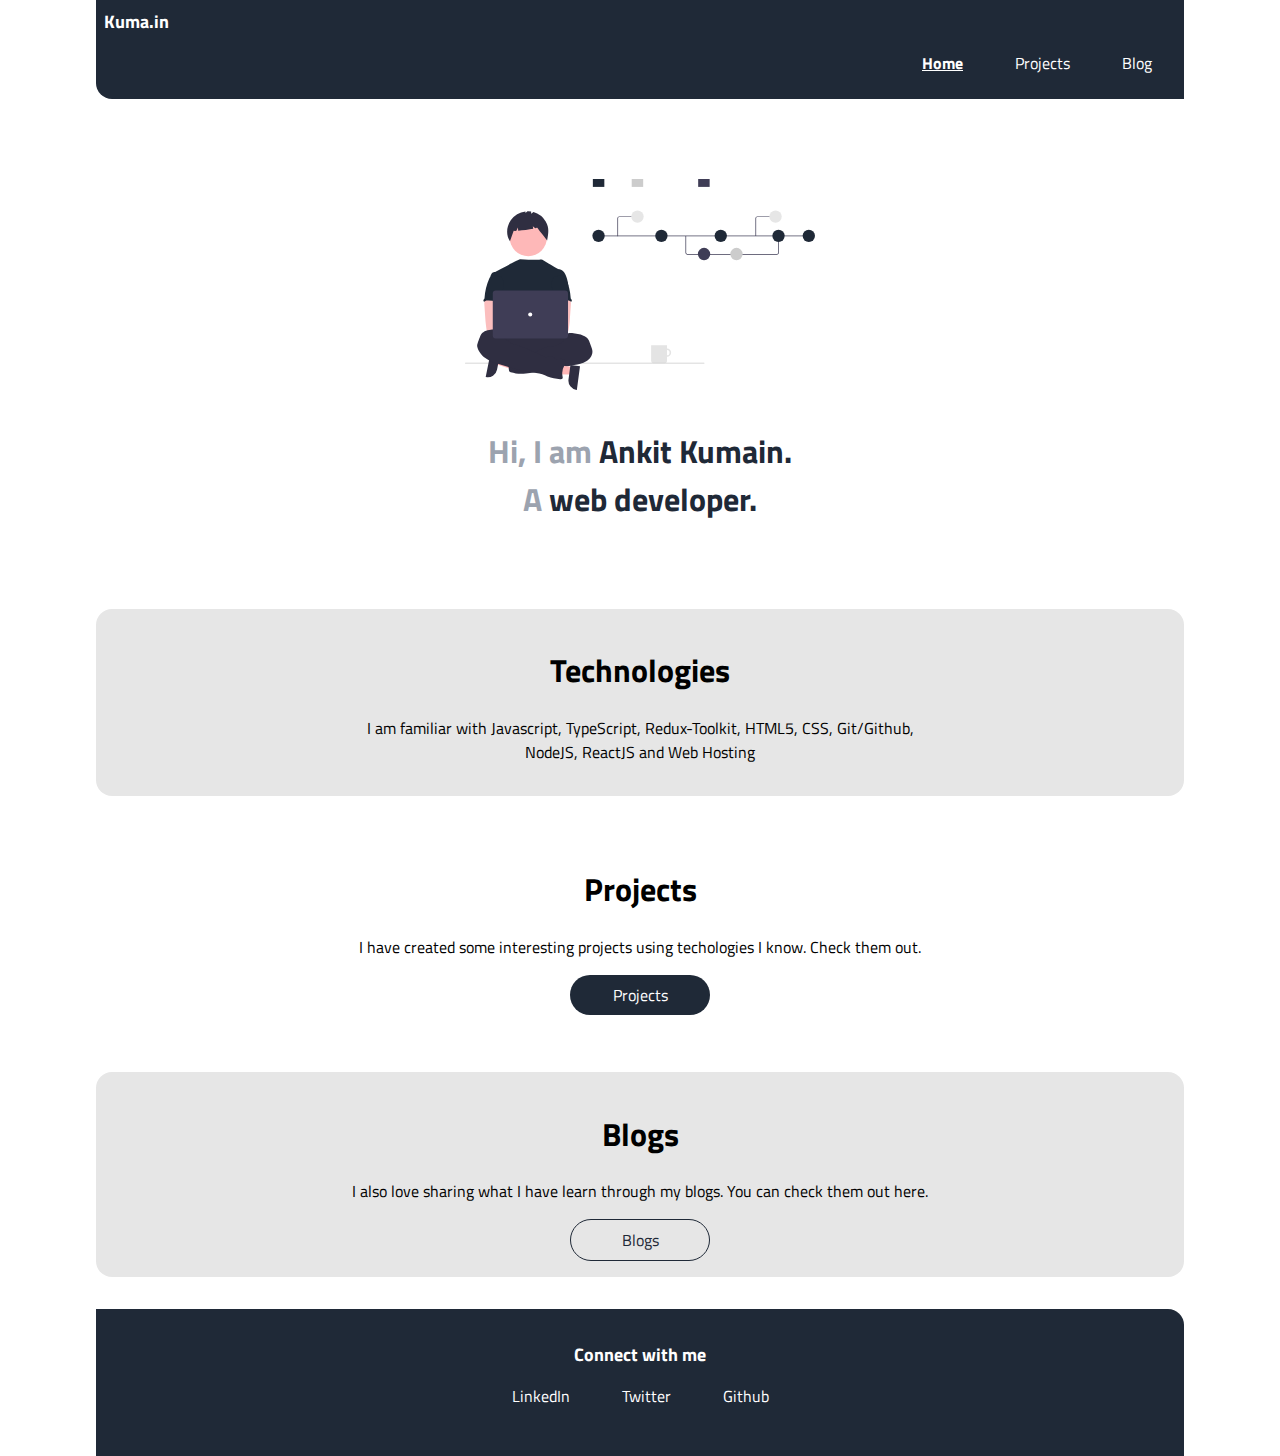
<file: index.html>
<!DOCTYPE html>
<html lang="en">
<head>
    <meta charset="UTF-8">
    <meta http-equiv="X-UA-Compatible" content="IE=edge">
    <meta name="viewport" content="width=device-width, initial-scale=1.0">
    <title>Home</title>
    <link rel="stylesheet" href="style.css">
    <link rel="shortcut icon" href="images/favicon.ico" type="image/x-icon">
</head>
<body>
    <nav class="navigation container">
        <div class="nav-brand">
            Kuma.in
            </div>
        <ul class="list-non-bullet nav-pills">
            <li class="list-item-inline">
                <a class="link link-active" href="home.html">Home</a>
            </li>
            <li class="list-item-inline">
                <a class="link" href="projects.html">Projects</a>
            </li>
            <li class="list-item-inline">
                <a class="link" href="blogs.html">Blog</a>
            </li>
        </ul>
    </nav>
    <header class="hero">
        <img class="hero-img" src="/images/index-hero-img.svg" />
        <h1 class="hero-heading">Hi, I am <span class="heading-inverted">Ankit Kumain.</span><br> A <span class="heading-inverted"> web developer.</span></h1>
    </header>

    <section class="section ow">
        <div class="container container-center">
            <h1>Technologies</h1>
            <p>I am familiar with Javascript, TypeScript, Redux-Toolkit, HTML5, CSS, Git/Github, NodeJS, ReactJS and Web Hosting</p>
            
        </div>
        </section>
        <section class="section">
            <div class="container container-center">
                <h1>Projects</h1>
                <p>I have created some interesting projects using techologies I know. Check them out.</p>
                <a class="link link-primary" href="projects.html">Projects</a>
            </div>
    
        </section>

        <section class="section ow">
            <div class="container container-center">
                <h1>Blogs</h1>
                <p>I also love sharing what I have learn through my blogs. You can check them out here.</p>
                <a class="link link-secondary" href="blogs.html">Blogs</a>

            </div>
            
            </section>

            <footer class="footer">
                <div class="footer-header">Connect with me</div>
                <ul class="social-links list-non-bullet">
                    <li class="list-item-inline">
                        <a target="blank" class="link" href="https://www.linkedin.com/in/ankit-kumain-4124a21b3/">
                            LinkedIn
                        </a>
                    </li>
                    <li class="list-item-inline">
                        <a target="blank" class="link" href="https://twitter.com/Ankit_k10">
                            Twitter
                        </a>
                    </li>
                    <li class="list-item-inline">
                        <a target="blank" class="link" href="https://github.com/Maianki">
                            Github
                        </a>
                    </li>
                    
                </ul>
            </footer>
</body>
</html>
</file>
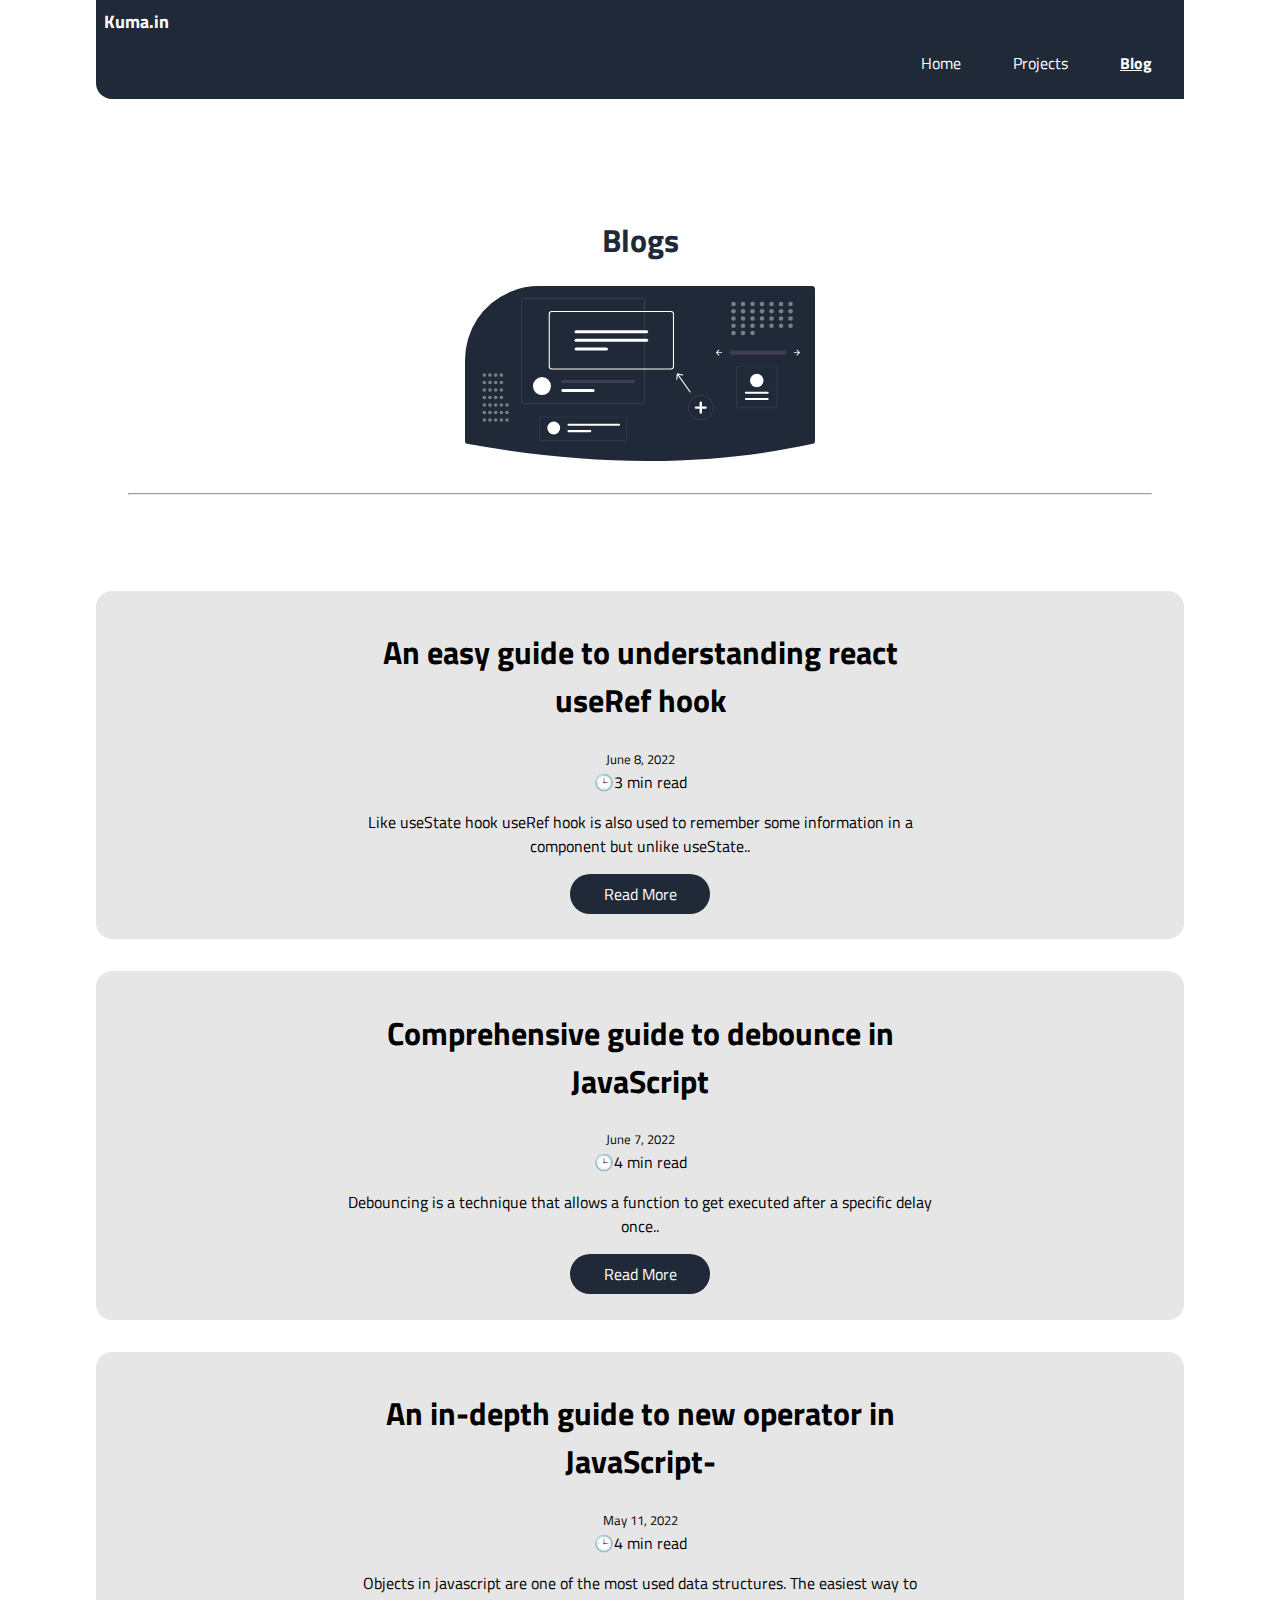
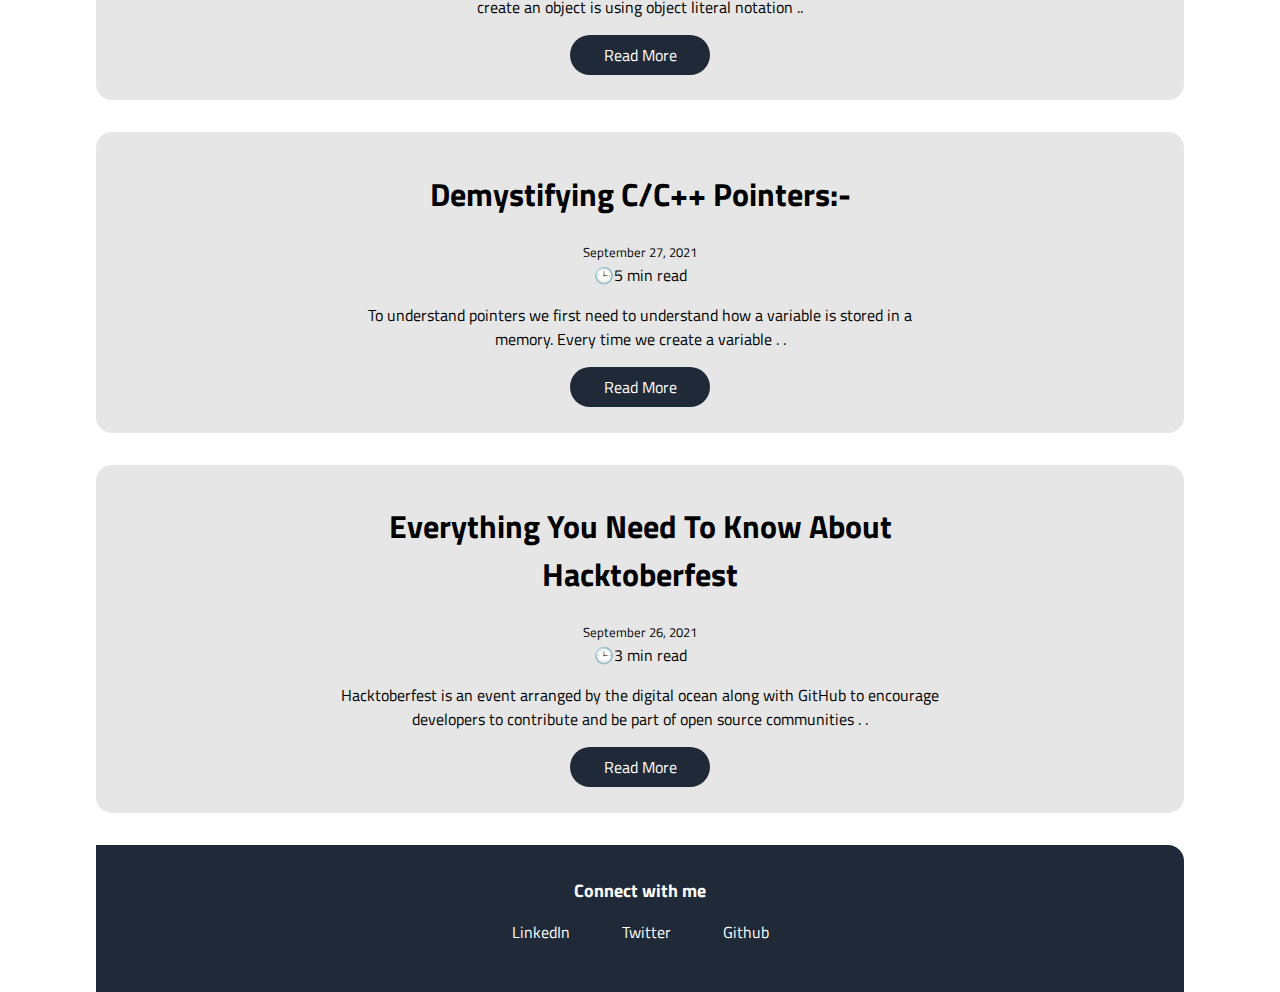
<file: blogs.html>
<!DOCTYPE html>
<html lang="en">
<head>
    <meta charset="UTF-8">
    <meta http-equiv="X-UA-Compatible" content="IE=edge">
    <meta name="viewport" content="width=device-width, initial-scale=1.0">
    <title>Blogs | Kuma.in</title>
    <link rel="stylesheet" href="style.css">
</head>
<body>
    <nav class="navigation container">
        <div class="nav-brand">
            Kuma.in
            </div>
        <ul class="list-non-bullet nav-pills">
            <li class="list-item-inline">
                <a class="link" href="index.html">Home</a>
            </li>
            <li class="list-item-inline">
                <a class="link" href="projects.html">Projects</a>
            </li>
            <li class="list-item-inline">
                <a class="link  link-active" href="blogs.html">Blog</a>
            </li>
        </ul>
    </nav>
    
    <header class="hero">
        <h1 class="hero-heading" id="hero-title">Blogs</h1>
        <img class="hero-img" src="/images/blog-hero-2.svg" />
        
        <hr>
    </header>

    <ol class="list-non-bullet" reversed>

        <li>
            <section class="section ow">
                <div class="container container-center">
                    <h1>An easy guide to understanding react useRef hook</h1>
                    <small>June 8, 2022</small>
                    <div>🕒3 min read</div>
        
                    <p>Like useState hook useRef hook is also used to remember some information in a component but unlike
                        useState..</p>
                    <a target="blank" class="link link-primary margin-md"
                        href="https://ankitkumain.hashnode.dev/an-easy-guide-to-understanding-react-useref-hook">Read More</a>
                </div>
            </section>
        </li>
        
        <li>
            <section class="section ow">
                <div class="container container-center">
                    <h1>Comprehensive guide to debounce in JavaScript</h1>
                    <small>June 7, 2022</small>
                    <div>🕒4 min read</div>
        
                    <p>Debouncing is a technique that allows a function to get executed after a specific delay once..</p>
                    <a target="blank" class="link link-primary margin-md"
                        href="https://ankitkumain.hashnode.dev/comprehensive-guide-to-debounce-in-javascript">Read More</a>
                </div>
            </section>
        </li>
        
        <li>
            <section class="section ow">
                <div class="container container-center">
                    <h1>An in-depth guide to new operator in JavaScript-</h1>
                    <small>May 11, 2022</small>
                    <div>🕒4 min read</div>
        
                    <p>Objects in javascript are one of the most used data structures. The easiest way to create an object is
                        using object
                        literal notation ..</p>
                    <a target="blank" class="link link-primary margin-md"
                        href="https://ankitkumain.hashnode.dev/an-in-depth-guide-to-new-operator-in-javascript">Read More</a>
                </div>
            </section>
        </li>
                    <li>
                        <section class="section ow">
                            <div class="container container-center">
                                <h1>Demystifying C/C++ Pointers:-</h1>
                                <small>September 27, 2021</small>
                                <div>🕒5 min read</div>

                    <p>To understand pointers we first need to understand how a variable is stored in a memory. Every time we create a variable . .</p>
                    <a target="blank" class="link link-primary margin-md" href="https://subsequent-literature-db4.notion.site/Demystifying-C-C-Pointers-82b4e5c3d8234bd1bd55e10860d3c854">Read More</a>
                </div>
                </section>
        </li>

        <li>
            <section class="section ow">
                <div class="container container-center">
                    <h1>Everything You Need To Know About Hacktoberfest</h1>
                    <small>September 26, 2021</small>
                    <div>🕒3 min read</div>

                    <p>Hacktoberfest is an event arranged by the digital ocean along with GitHub to encourage developers to contribute and be part of open source communities . .</p>
                    <a target="blank" class="link link-primary margin-md" href="https://subsequent-literature-db4.notion.site/Everything-you-need-to-know-about-hacktoberfest-c03c9f28538f4eada7f681ff4a87fecf">Read More</a>
                </div>
                </section>
        </li>
    </ol>

    <footer class="footer">
        <div class="footer-header">Connect with me</div>
        <ul class="social-links list-non-bullet">
            <li class="list-item-inline">
                <a target="blank" class="link" href="https://www.linkedin.com/in/ankit-kumain-4124a21b3/">
                    LinkedIn
                </a>
            </li>
            <li class="list-item-inline">
                <a target="blank"class="link" href="https://twitter.com/Ankit_k10">
                    Twitter
                </a>
            </li>
            <li class="list-item-inline">
                <a target="blank"class="link" href="https://github.com/Maianki">
                    Github
                </a>
            </li>
            
        </ul>
    </footer>
</body>
</html>
</file>
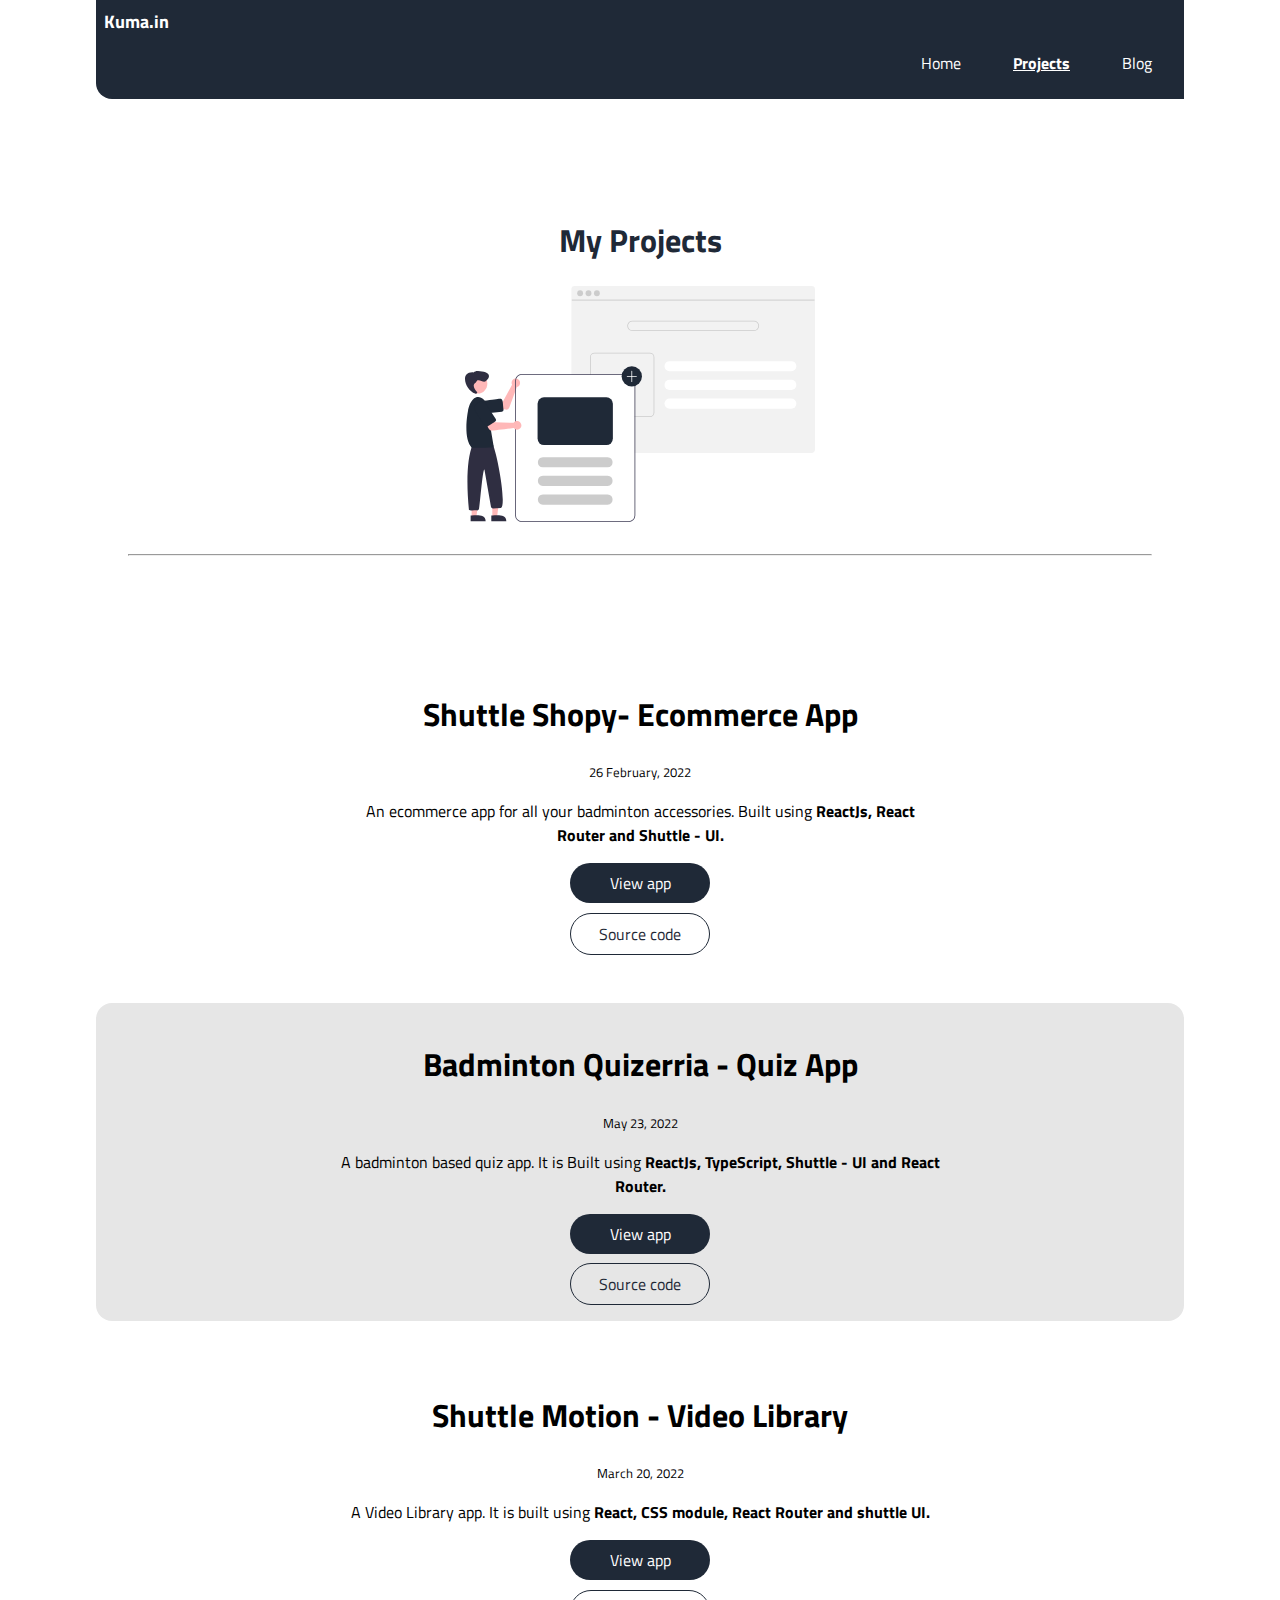
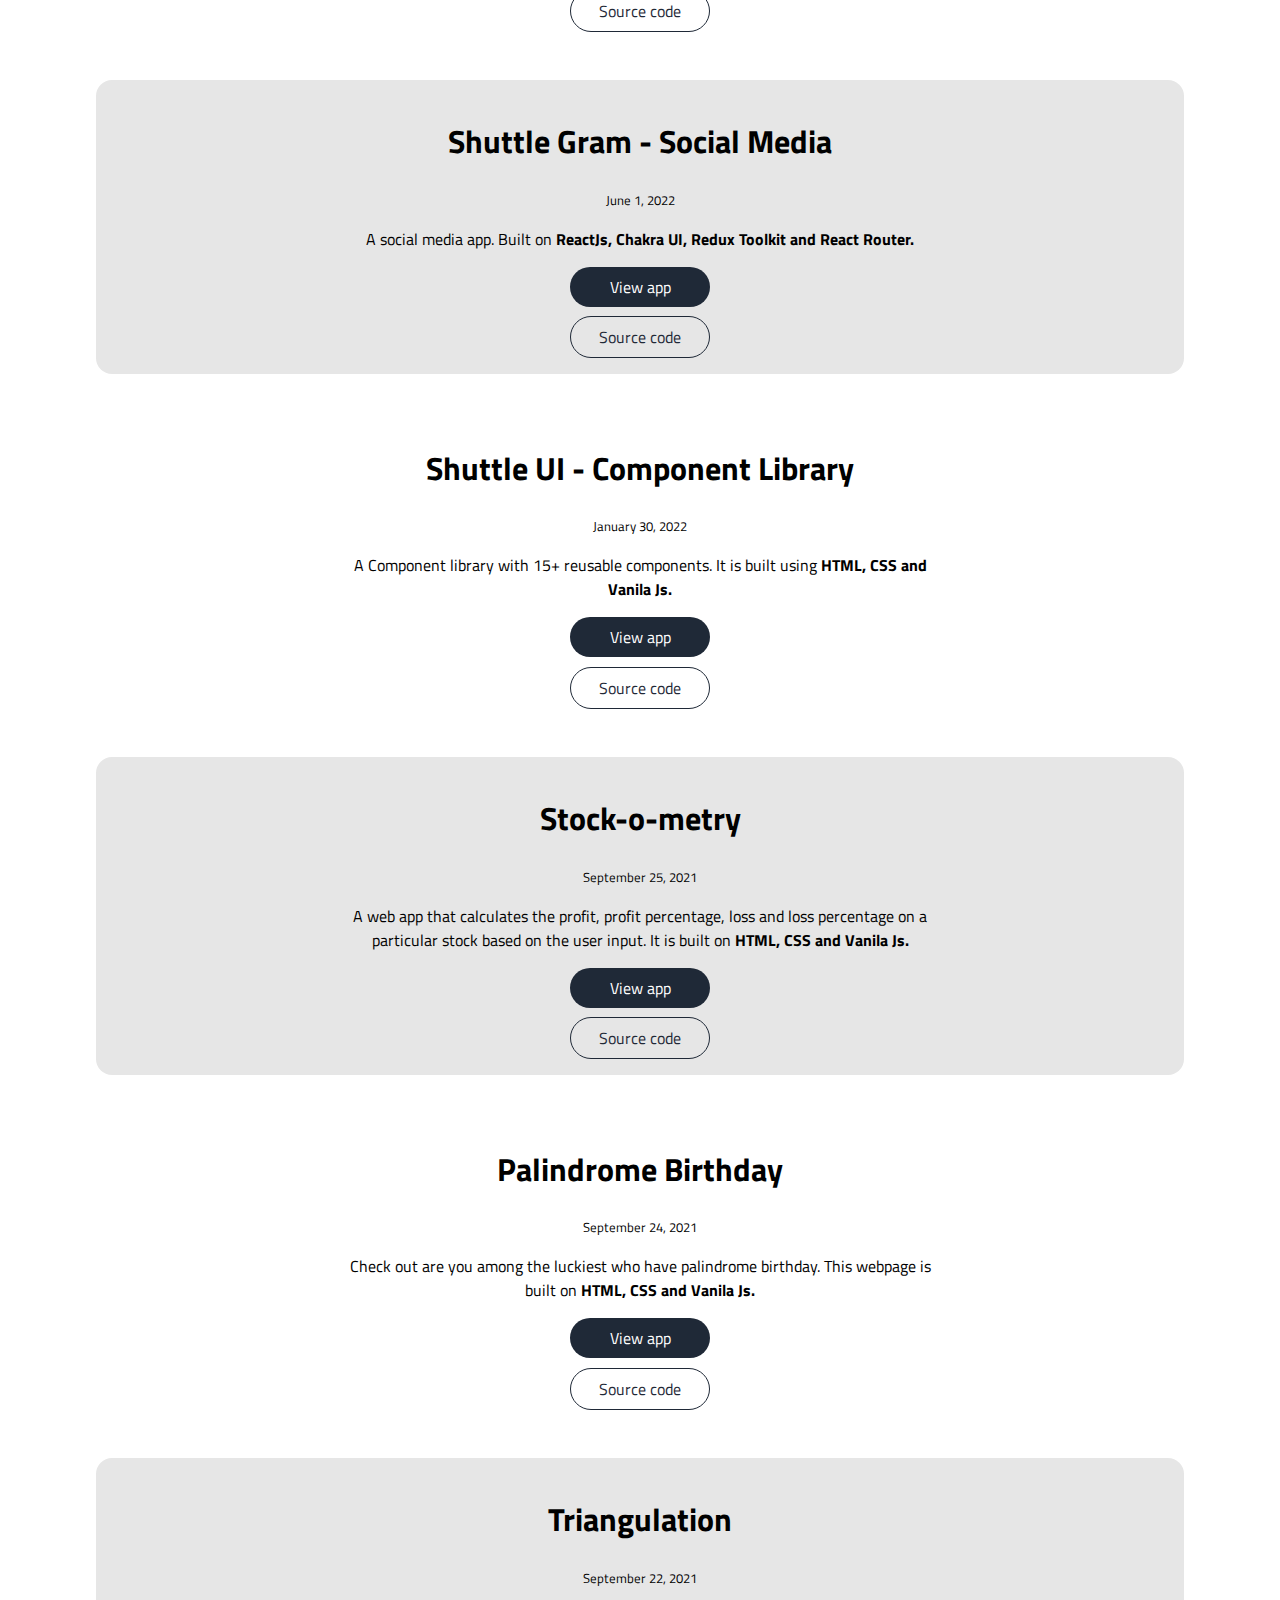
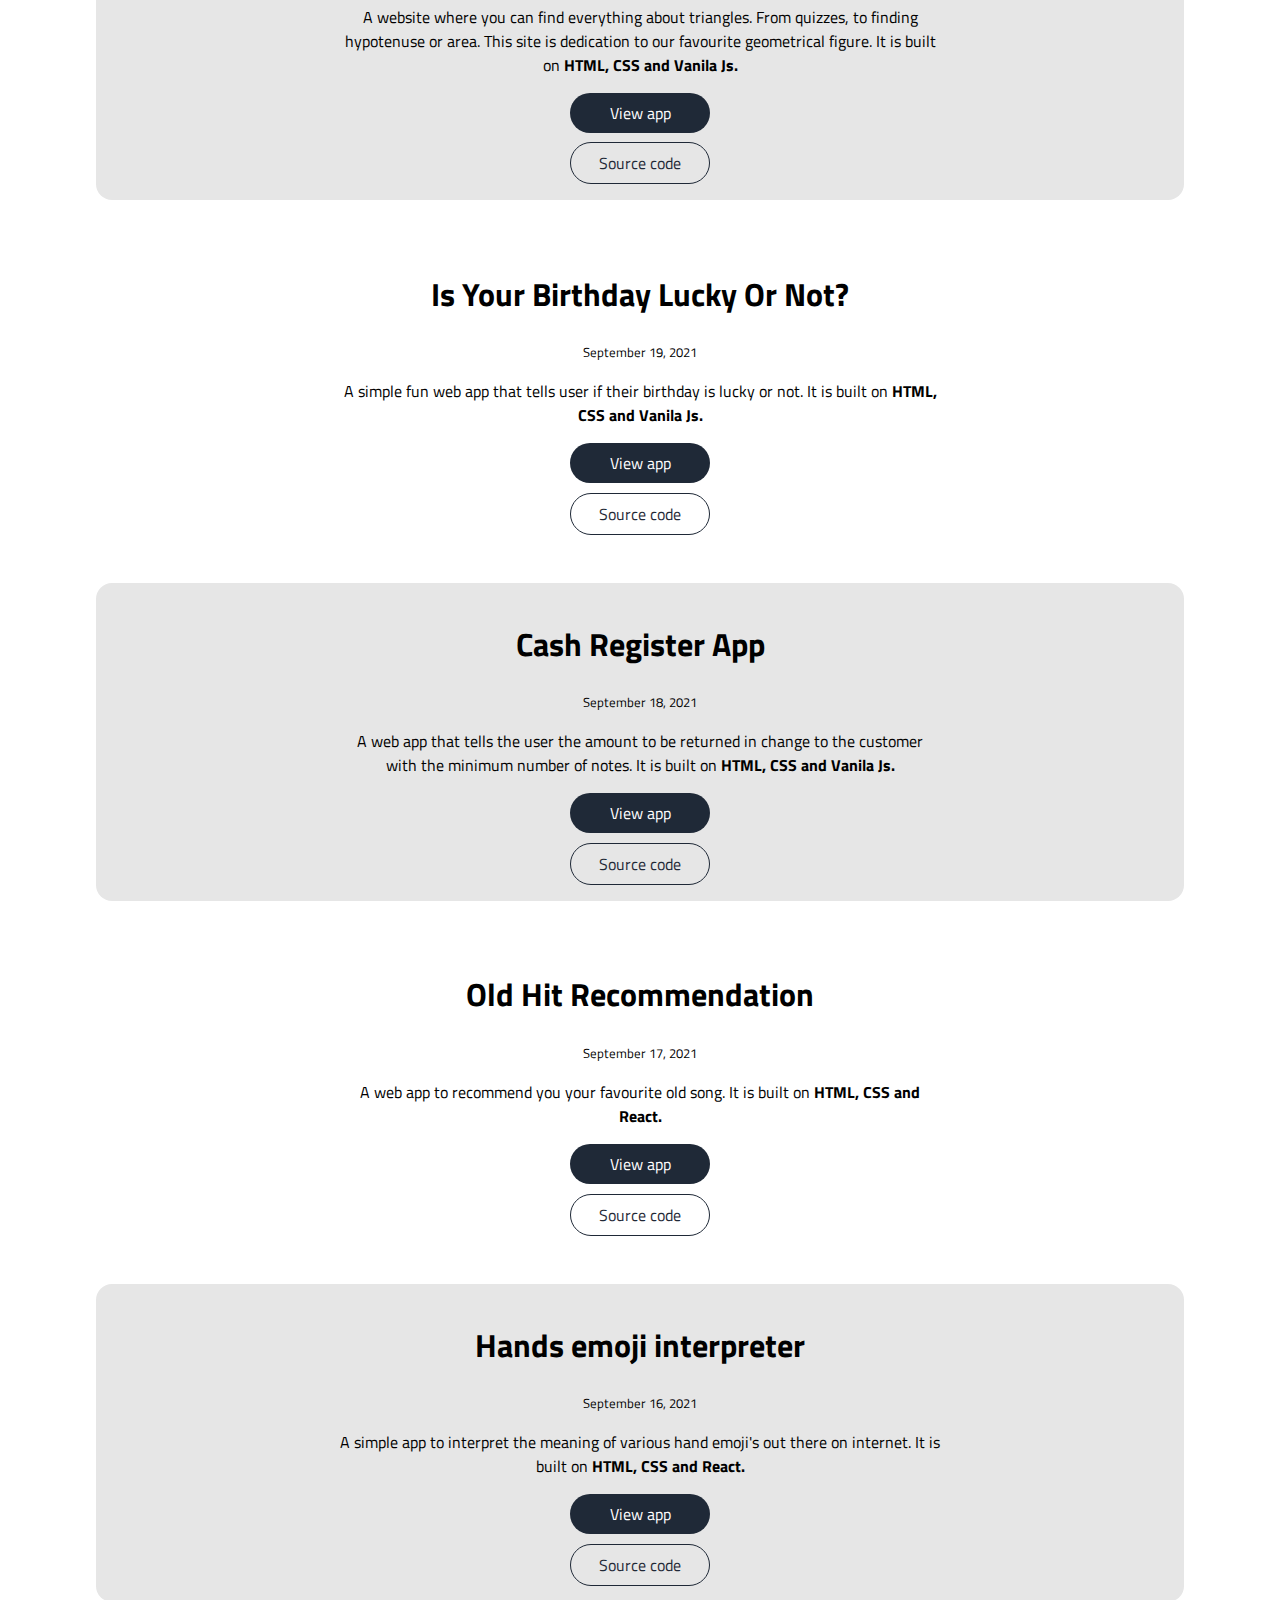
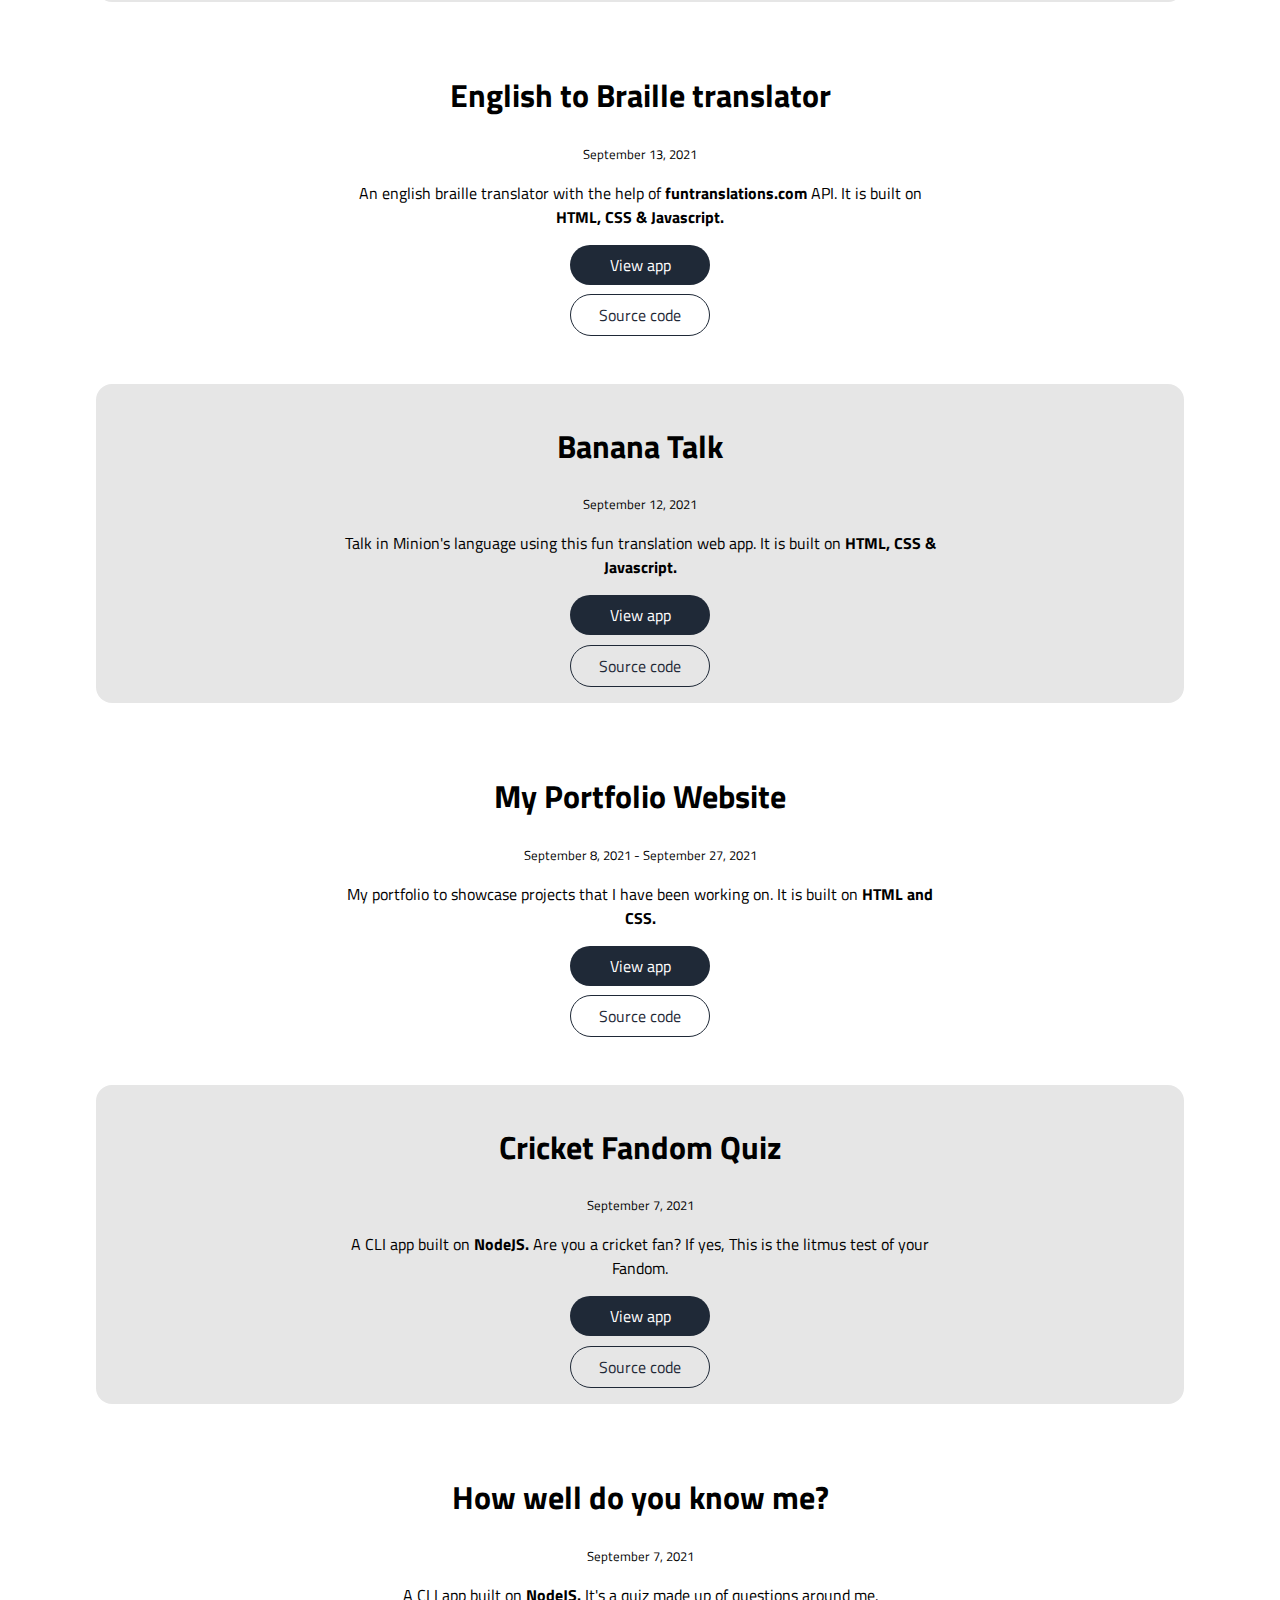
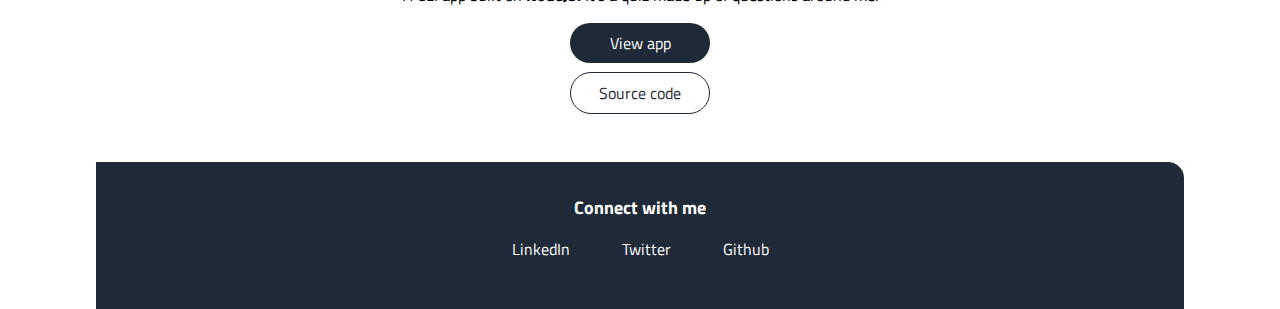
<file: projects.html>
<!DOCTYPE html>
<html lang="en">
<head>
    <meta charset="UTF-8">
    <meta http-equiv="X-UA-Compatible" content="IE=edge">
    <meta name="viewport" content="width=device-width, initial-scale=1.0">
    <title>Projects | Kuma.in</title>
    <link rel="stylesheet" href="style.css">
</head>
<body>
    <nav class="navigation container">
        <div class="nav-brand">
            Kuma.in
            </div>
        <ul class="list-non-bullet nav-pills">
            <li class="list-item-inline">
                <a class="link" href="index.html">Home</a>
            </li>
            <li class="list-item-inline">
                <a class="link  link-active" href="projects.html">Projects</a>
            </li>
            <li class="list-item-inline">
                <a class="link" href="blogs.html">Blog</a>
            </li>
        </ul>
    </nav>


    <header class="hero">
        <h1 class="hero-heading" id="hero-title">My Projects</h1>
        <img class="hero-img" src="/images/projects-hero.svg" />
        
        <hr>
    </header>

    
    <ol class="list-non-bullet">

        <li>
            <section class="section">
                <div class="container container-center">
                    <h1>Shuttle Shopy- Ecommerce App</h1>
                    <small>26 February, 2022</small>
        
                    <p>An ecommerce app for all your badminton accessories. Built using <strong> ReactJs, React Router and
                            Shuttle
                            - UI.</strong></p>
        
                    <a target="blank" class="link link-primary" href="https://shuttle-shopy.vercel.app/">View
                        app</a>
        
                    <a target="blank" class="link link-secondary" href="https://github.com/Maianki/shuttle-shopy-react">Source
                        code</a>
        
                </div>
            </section>
        </li>
        
        <li>
            <section class="section ow">
                <div class="container container-center">
                    <h1>Badminton Quizerria - Quiz App</h1>
                    <small>May 23, 2022</small>
        
                    <p>A badminton based quiz app. It is Built using <strong> ReactJs, TypeScript, Shuttle - UI and React
                            Router.</strong></p>
        
                    <a target="blank" class="link link-primary" href="https://badminton-quizerria.vercel.app/">View
                        app</a>
        
                    <a target="blank" class="link link-secondary"
                        href="https://github.com/Maianki/Badminton-quizerria-react">Source
                        code</a>
        
                </div>
            </section>
        </li>
        
        <li>
            <section class="section">
                <div class="container container-center">
                    <h1>Shuttle Motion - Video Library</h1>
                    <small>March 20, 2022</small>
        
                    <p>A Video Library app. It is built using <strong> React, CSS module, React Router and shuttle UI.</strong>
                    </p>
        
                    <a target="blank" class="link link-primary" href="https://shuttle-motion.vercel.app/">View
                        app</a>
        
                    <a target="blank" class="link link-secondary"
                        href="https://github.com/Maianki/ShuttleMotion-Video-Library">Source code</a>
        
                </div>
            </section>
        </li>
        
        <li>
            <section class="section ow">
                <div class="container container-center">
                    <h1>Shuttle Gram - Social Media</h1>
                    <small>June 1, 2022</small>
        
                    <p>A social media app. Built on <strong> ReactJs, Chakra UI, Redux Toolkit and React Router.</strong></p>
        
                    <a target="blank" class="link link-primary" href="https://shuttle-gram.vercel.app">View
                        app</a>
        
                    <a target="blank" class="link link-secondary" href="https://github.com/Maianki/shuttle-gram">Source code</a>
        
                </div>
            </section>
        </li>
        
        <li>
            <section class="section">
                <div class="container container-center">
                    <h1>Shuttle UI - Component Library</h1>
                    <small>January 30, 2022</small>
        
                    <p>A Component library with 15+ reusable components. It is built using <strong> HTML,
                            CSS and Vanila Js.</strong></p>
        
                    <a target="blank" class="link link-primary" href="https://shuttleui.netlify.app/">View
                        app</a>
        
                    <a target="blank" class="link link-secondary" href="https://github.com/Maianki/Shuttle-UI">Source code</a>
        
                </div>
            </section>
        </li>

        <li>
            <section class="section ow">
                <div class="container container-center">
                    <h1>Stock-o-metry</h1>
                    <small>September 25, 2021</small>

                    <p>A web app that calculates the profit, profit percentage, loss and loss percentage on a particular stock based on the user input. It is built on<strong> HTML, CSS and Vanila Js.</strong></p>

                    <a target="blank" class="link link-primary" href="https://stocks-loss-profit-calculator.netlify.app/">View app</a>

                    <a target="blank"class="link link-secondary" href="https://github.com/Maianki/Neog-mark-14-stock-profit-and-loss">Source code</a>

                </div>
                </section>
        </li>

        <li>
            <section class="section">
                <div class="container container-center">
                    <h1>Palindrome Birthday</h1>
                    <small>September 24, 2021</small>

                    <p>Check out are you among the luckiest who have palindrome birthday. This webpage is built on<strong> HTML, CSS and Vanila Js.</strong></p>

                    <a target="blank" class="link link-primary" href="https://palindrome-check-birthday.netlify.app/">View app</a>

                    <a target="blank"class="link link-secondary" href="https://github.com/Maianki/Neog-mark-13-palindrome-birthday">Source code</a>

                </div>
                </section>
        </li>

        <li>
            <section class="section ow">
                <div class="container container-center">
                    <h1>Triangulation</h1>
                    <small>September 22, 2021</small>

                    <p>A website where you can find everything about triangles. From quizzes, to finding hypotenuse or area. This site is dedication to our favourite geometrical figure. It is built on<strong> HTML, CSS and Vanila Js.</strong></p>

                    <a target="blank" class="link link-primary" href="https://play-with-triangle.netlify.app/">View app</a>

                    <a target="blank"class="link link-secondary" href="https://github.com/Maianki/Neog-mark-12-fun-with-triangles">Source code</a>

                </div>
                </section>
        </li>

        <li>
            <section class="section">
                <div class="container container-center">
                    <h1>Is Your Birthday Lucky Or Not?</h1>
                    <small>September 19, 2021</small>

                    <p>A simple fun web app that tells user if their birthday is lucky or not. It is built on<strong> HTML, CSS and Vanila Js.</strong></p>

                    <a target="blank" class="link link-primary" href="https://lucky-birthday-predictor.netlify.app/">View app</a>
                    <a target="blank"class="link link-secondary" href="https://github.com/Maianki/Neog-mark-11-Is-your-birthday-lucky">Source code</a>

                </div>
                </section>
        </li>

        <li>
            <section class="section ow">
                <div class="container container-center">
                    <h1>Cash Register App</h1>
                    <small>September 18, 2021</small>

                    <p>A web app that tells the user the amount to be returned in change to the customer with the minimum number of notes. It is built on<strong> HTML, CSS and Vanila Js.</strong></p>

                    <a target="blank" class="link link-primary" href="https://neog-cash-register-mark10.netlify.app/">View app</a>
                    <a target="blank"class="link link-secondary" href="https://github.com/Maianki/Neog-mark-10-Cash-register-app">Source code</a>

                </div>
                </section>
        </li>

        <li>
            <section class="section">
                <div class="container container-center">
                    <h1>Old Hit Recommendation</h1>
                    <small>September 17, 2021</small>

                    <p> A web app to recommend you your favourite old song. It is built on <strong> HTML, CSS and React.</strong></p>

                    <a target="blank" class="link link-primary" href="https://cfpf0.csb.app/">View app</a>
                    <a target="blank"class="link link-secondary" href="https://github.com/Maianki/Neog-mark-9-old-hit-recommendation-app-">Source code</a>

                </div>
                </section>
        </li>

        <li>
            <section class="section ow">
                <div class="container container-center">
                    <h1>Hands emoji interpreter</h1>
                    <small>September 16, 2021</small>

                    <p> A simple app to interpret the meaning of various hand emoji's out there on internet. It is built on <strong> HTML, CSS and React.</strong></p>

                    <a target="blank" class="link link-primary" href="https://3l8nu.csb.app/">View app</a>
                    <a target="blank"class="link link-secondary" href="https://github.com/Maianki/Neog-mark-8-hands-emoji-interpreter">Source code</a>

                </div>
                </section>
        </li>

        <li>
            <section class="section">
                <div class="container container-center">
                    <h1>English to Braille translator</h1>
                    <small>September 13, 2021</small>

                    <p> An english braille translator with the help of<strong> funtranslations.com</strong> API. It is built on<strong> HTML, CSS & Javascript.</strong></p>

                    <a target="blank" class="link link-primary" href="https://english-to-braille-translator.netlify.app/">View app</a>
                    <a target="blank"class="link link-secondary" href="https://github.com/Maianki/Neog-mark-7-braille-translator">Source code</a>

                </div>
                </section>
        </li>

        <li>
            <section class="section ow">
                <div class="container container-center">
                    <h1>Banana Talk</h1>
                    <small>September 12, 2021</small>

                    <p> Talk in Minion's language using this fun translation web app. It is built on <strong>HTML, CSS & Javascript.</strong></p>

                    <a target="blank" class="link link-primary" href="https://trans-to-minionese.netlify.app/">View app</a>
                    <a target="blank"class="link link-secondary" href="https://github.com/Maianki/Neog-mark-6-minion-speak">Source code</a>

                </div>
                </section>
        </li>

        <li>
            <section class="section">
                <div class="container container-center">
                    <h1>My Portfolio Website</h1>
                    <small>September 8, 2021 - September 27, 2021</small>

                    <p>My portfolio to showcase projects that I have been working on. It is built on <strong>HTML and CSS.</strong></p>
                    <a target="blank" class="link link-primary" href="https://ankitkumain.netlify.app/">View app</a>
                    <a target="blank"class="link link-secondary" href="https://github.com/Maianki/Mark-4-My-portfolio-website">Source code</a>

                </div>
                </section>
        </li>
        
        <li>
            <section class="section ow">
                <div class="container container-center">
                    <h1>Cricket Fandom Quiz</h1>
                    <small>September 7, 2021</small>

                    <p>A CLI app built on <strong>NodeJS.</strong> Are you a cricket fan? If yes, This is the litmus test of your Fandom. </p>
                    <a target="blank" class="link link-primary" href="https://replit.com/@AnkitKumain/cricketQuiz#index.js?embed=1&output=1">View app</a>
                    <a target="blank"class="link link-secondary" href="https://github.com/Maianki/Neog-mark-2-Cricket-CLI-app">Source code</a>

                </div>
                </section>
        </li>

        <li>
            <section class="section">
                <div class="container container-center">
                    <h1>How well do you know me?</h1>
                    <small>September 7, 2021</small>

                    <p>A CLI app built on <strong>NodeJS.</strong> It's a quiz made up of questions around me.</p>
                    <a target="blank" class="link link-primary" href="https://replit.com/@AnkitKumain/How-well-do-you-know-me#index.js?embed=1&output=1">View app</a>
                    <a target="blank" class="link link-secondary" href="https://github.com/Maianki/Neog-mark-1-CLI-app">Source code</a>

                </div>
                </section>
        </li>

    </ol>

    <footer class="footer">
        <div class="footer-header">Connect with me</div>
        <ul class="social-links list-non-bullet">
            <li class="list-item-inline">
                <a target="blank" class="link" href="https://www.linkedin.com/in/ankit-kumain-4124a21b3/">
                    LinkedIn
                </a>
            </li>
            <li class="list-item-inline">
                <a target="blank"class="link" href="https://twitter.com/Ankit_k10">
                    Twitter
                </a>
            </li>
            <li class="list-item-inline">
                <a target="blank"class="link" href="https://github.com/Maianki">
                    Github
                </a>
            </li>
            
        </ul>
    </footer>
</body>
</html>
</file>
<file: style.css>
@import url('https://fonts.googleapis.com/css2?family=Titillium+Web:wght@400;700&display=swap');
:root {
    --primary-color: #1F2937;
    --off-white: #e6e6e6;
    --onyx: #3f3d56;
    --orange: #ea580c;
    --grey: #9CA3AF;
}

body {

    font-family: 'Titillium Web', sans-serif;;
    margin: 0px auto;
    max-width: 85%;
    width: 100%;
}

hr {
    margin: 2rem 0rem;
}

/** spaces **/

.margin-md {
    margin: 2rem;
}

/** container **/
.container {
    padding: 0rem 1rem;
}

.container-center {
    max-width: 600px;
    margin: auto;
}

/** links **/
.link {
    box-sizing: border-box;
    text-decoration: none;
    padding: 0.5rem 1rem;
}

.link-primary {
    background-color: var(--primary-color);
    border-radius: 0.5rem;
    color: white;
    display: block;
    max-width: 140px;
    margin: .6rem auto;
    border-radius: 5rem;
}

.link-secondary {
    color: var(--primary-color);
    border-radius: 0.5rem;
    border: 1px solid var(--primary-color);
    display: block;
    max-width: 140px;
    margin: 0 auto;
    border-radius: 5rem;
}

/** look into BEM naming convention for CSS **/

/** lists **/

.list-non-bullet {
    list-style: none;
    padding-inline-start: 0px;
}

.list-item-inline {
    display: inline;
    padding: 0rem 0.5rem;
}

/** navigation **/

.navigation {
    background-color: var(--primary-color);
    color: white;
    padding: .5rem;
    border-bottom-left-radius: 1rem;
}

.navigation .nav-brand {
    font-weight: bold;
    font-size: 1.1rem;
}

.navigation .nav-pills {
    text-align: right;
}

.navigation .link {
    color: white;
}

.navigation .link-active {
    font-weight: bold;
    text-decoration: underline;
}

/** header **/

.hero {
    padding: 2rem;
    padding-top: 5rem;

}

.hero .hero-img {
    max-width: 80%;
    width: 350px;
    display: block;
    margin: auto;
}

.hero .hero-heading {
    text-align: center;
    padding-top: 1rem;
    color: var(--grey);
}

#hero-title{
    color: var(--primary-color);
}

.hero .hero-heading .heading-inverted {
    color: var(--primary-color);
}

/** sections **/

.section {
    padding: 1rem;
    border-radius: 1rem;
    text-align: center;
    margin: 2rem 0rem;
}

.section h1 {
    text-align: center;

}

.ow {
    background-color:var(--off-white);
}

/** footers **/

.footer {
    background-color: var(--primary-color);
    padding: 2rem 1rem;
    text-align: center;
    color: white;
    border-top-right-radius: 1rem;
}

.footer .link {
    color: white
}

.footer .link:hover{
    background-color: white;
    color:var(--primary-color);
}

.footer .footer-header {
    font-weight: bold;
    font-size: large;
}

.footer ul {
    padding-inline-start: 0px;
}
</file>
